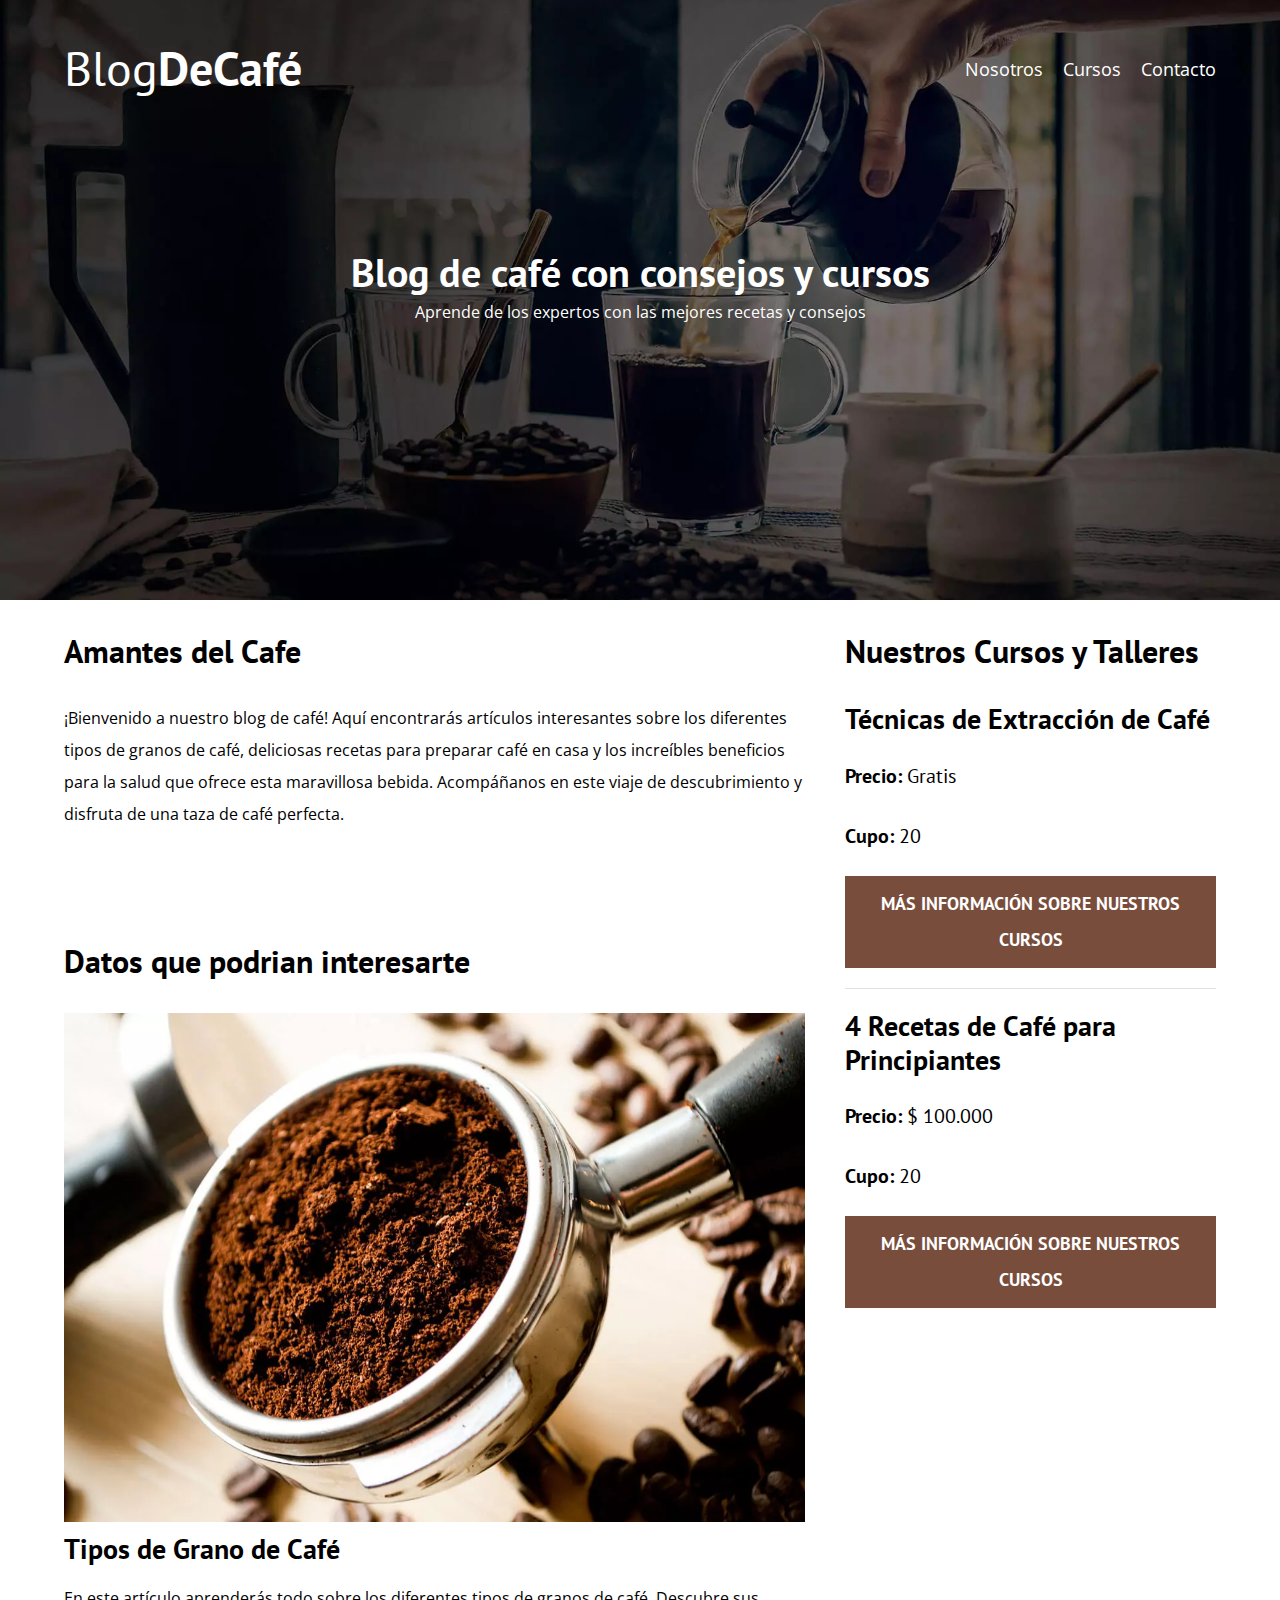
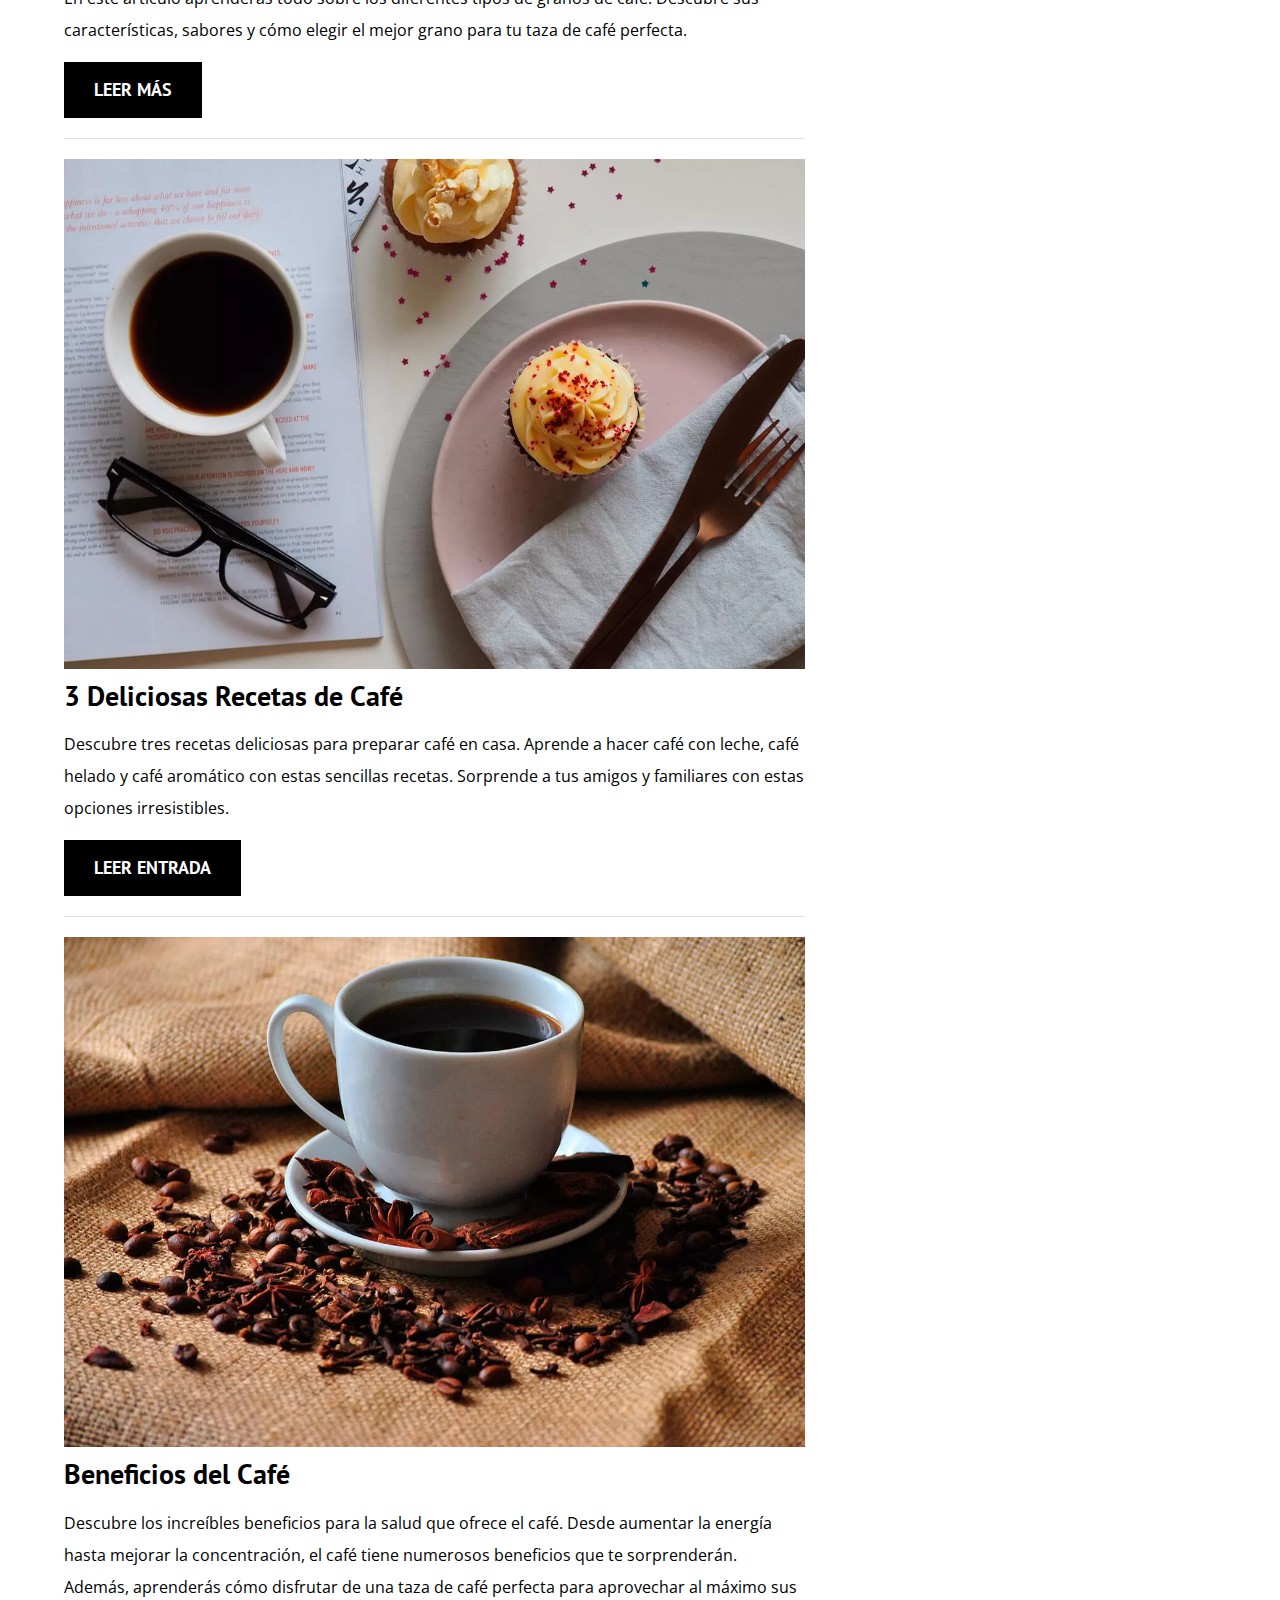
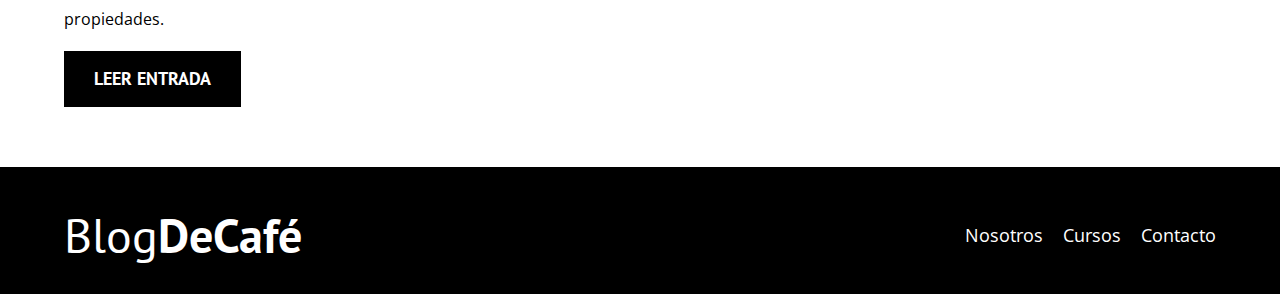
<file: index.html>
<!DOCTYPE html>
<html lang="en">

<head>
    <meta charset="UTF-8">
    <meta name="viewport" content="width=device-width, initial-scale=1.0">
    <title>BlogDeCafé</title>
    <meta name="description" content="Página web de blog de café">

    <!-- Prefetch -->
    <link rel="prefetch" href="nosotros.html" as="document">

    <!-- Preload -->
    <link rel="preload" href="css/normalize.css" as="style">
    <link rel="stylesheet" href="css/normalize.css">

    <link rel="preload"
        href="https://fonts.googleapis.com/css2?family=Open+Sans&family=PT+Sans:wght@400;700&display=swap"
        crossorigin="crossorigin" as="font">
    <link href="https://fonts.googleapis.com/css2?family=Open+Sans&family=PT+Sans:wght@400;700&display=swap"
        rel="stylesheet">

    <link rel="preload" href="css/style.css" as="style">
    <link rel="stylesheet" href="css/style.css">
</head>

<body>

    <header class="header">

        <div class="contenedor">
            <div class="barra">
                <a class="logo" href="index.html">
                    <h1 class="logo__nombre no-margin centrar-texto">Blog<span class="logo__bold">DeCafé</span></h1>
                </a>

                <nav class="navegacion">
                    <a href="nosotros.html" class="navegacion__enlace">Nosotros</a>
                    <a href="cursos.html" class="navegacion__enlace">Cursos</a>
                    <a href="contacto.html" class="navegacion__enlace">Contacto</a>
                </nav>
            </div>
        </div>

        <div class="header__texto">
            <h2 class="no-margin">Blog de café con consejos y cursos</h2>
            <p class="no-margin">Aprende de los expertos con las mejores recetas y consejos</p>
        </div>
    </header>
    <!-- inicio de presentacion de blog con ariculos por hector inicio -->
    <div class="contenedor contenido-principal">
        <main class="blog">
            <h3>Amantes del Cafe</h3>
            <p>¡Bienvenido a nuestro blog de café! Aquí encontrarás artículos interesantes sobre los diferentes tipos de
                granos de café, deliciosas recetas para preparar café en casa y los increíbles beneficios para la salud
                que ofrece esta maravillosa bebida. Acompáñanos en este viaje de descubrimiento y disfruta de una taza
                de café perfecta.</p>

            <br></br>

            <h3>Datos que podrian interesarte</h3>
            <article class="entrada">
                <div class="entrada__imagen">
                    <picture>
                        <source loading="lazy" srcset="img/blog1.webp" type="image/webp">
                        <img loading="lazy" src="img/blog1.jpg" alt="imagen blog">
                    </picture>
                </div>

                <div class="entrada__contenido">
                    <h4 class="no-margin">Tipos de Grano de Café</h4>
                    <p>En este artículo aprenderás todo sobre los diferentes tipos de granos de café. Descubre sus
                        características, sabores y cómo elegir el mejor grano para tu taza de café perfecta.</p>
                    <a href="https://www.kitchenaid.es/blog/tipos-de-granos-de-cafe" class="boton boton--primario">Leer
                        más</a>
                </div>
            </article>

            <article class="entrada">
                <div class="entrada__imagen">
                    <picture>
                        <source loading="lazy" srcset="img/blog2.webp" type="image/webp">
                        <img loading="lazy" src="img/blog2.jpg" alt="imagen blog">
                    </picture>
                </div>

                <div class="entrada__contenido">
                    <h4 class="no-margin">3 Deliciosas Recetas de Café</h4>
                    <p>Descubre tres recetas deliciosas para preparar café en casa. Aprende a hacer café con leche, café
                        helado y café aromático con estas sencillas recetas. Sorprende a tus amigos y familiares con
                        estas opciones irresistibles.</p>
                    <a href="https://www.tassimo.com/es/3-recetas-con-cafe-de-un-brunch-esta-pascua"
                        class="boton boton--primario">Leer Entrada</a>
                </div>
            </article>

            <article class="entrada">
                <div class="entrada__imagen">
                    <picture>
                        <source loading="lazy" srcset="img/blog3.webp" type="image/webp">
                        <img loading="lazy" src="img/blog3.jpg" alt="imagen blog">
                    </picture>
                </div>

                <div class="entrada__contenido">
                    <h4 class="no-margin">Beneficios del Café</h4>
                    <p>Descubre los increíbles beneficios para la salud que ofrece el café.
                        Desde aumentar la energía hasta mejorar la concentración, el café tiene numerosos beneficios que
                        te sorprenderán.
                        Además, aprenderás cómo disfrutar de una taza de café perfecta para aprovechar al máximo sus
                        propiedades.</p>
                    <a href="https://www.bonka.es/amor-por-el-cafe/10-beneficios-cafe"
                        class="boton boton--primario">Leer Entrada</a>
                </div>
            </article>
        </main>
        <aside class="sidebar">
            <h3>Nuestros Cursos y Talleres</h3>

            <ul class="cursos no-padding">
                <li class="widget-curso">
                    <h4 class="no-margin">Técnicas de Extracción de Café</h4>
                    <p class="widget-curso__label">Precio:
                        <span class="widget-curso__info">Gratis</span>
                    </p>
                    <p class="widget-curso__label">Cupo:
                        <span class="widget-curso__info">20</span>
                    </p>
                    <a href="cursos.html#curso1" class="boton boton--secundario">Más Información sobre nuestros cursos</a>
                </li>

                <li class="widget-curso">
                    <h4 class="no-margin">4 Recetas de Café para Principiantes</h4>
                    <p class="widget-curso__label">Precio:
                        <span class="widget-curso__info">$ 100.000</span>
                    </p>
                    <p class="widget-curso__label">Cupo:
                        <span class="widget-curso__info">20</span>
                    </p>
                    <a href="cursos.html#curso2" class="boton boton--secundario">Más Información sobre nuestros cursos</a>
                </li>
            </ul>
        </aside>
    </div>

    <!-- inicio de presentacion de blog con ariculos por hector fin -->



    <div class="contenedor contenido-principal">


    </div>

    <script src="js/modernizr.js"></script>
</body>

<footer class="footer">
    <div class="contenedor">
        <div class="barra">
            <a class="logo" href="index.html">
                <h1 class="logo__nombre no-margin centrar-texto">Blog<span class="logo__bold">DeCafé</span></h1>
            </a>
            <nav class="navegacion">
                <a href="nosotros.html" class="navegacion__enlace">Nosotros</a>
                <a href="cursos.html" class="navegacion__enlace">Cursos</a>
                <a href="contacto.html" class="navegacion__enlace">Contacto</a>
            </nav>
        </div>
    </div>
</footer>

</html>
</file>
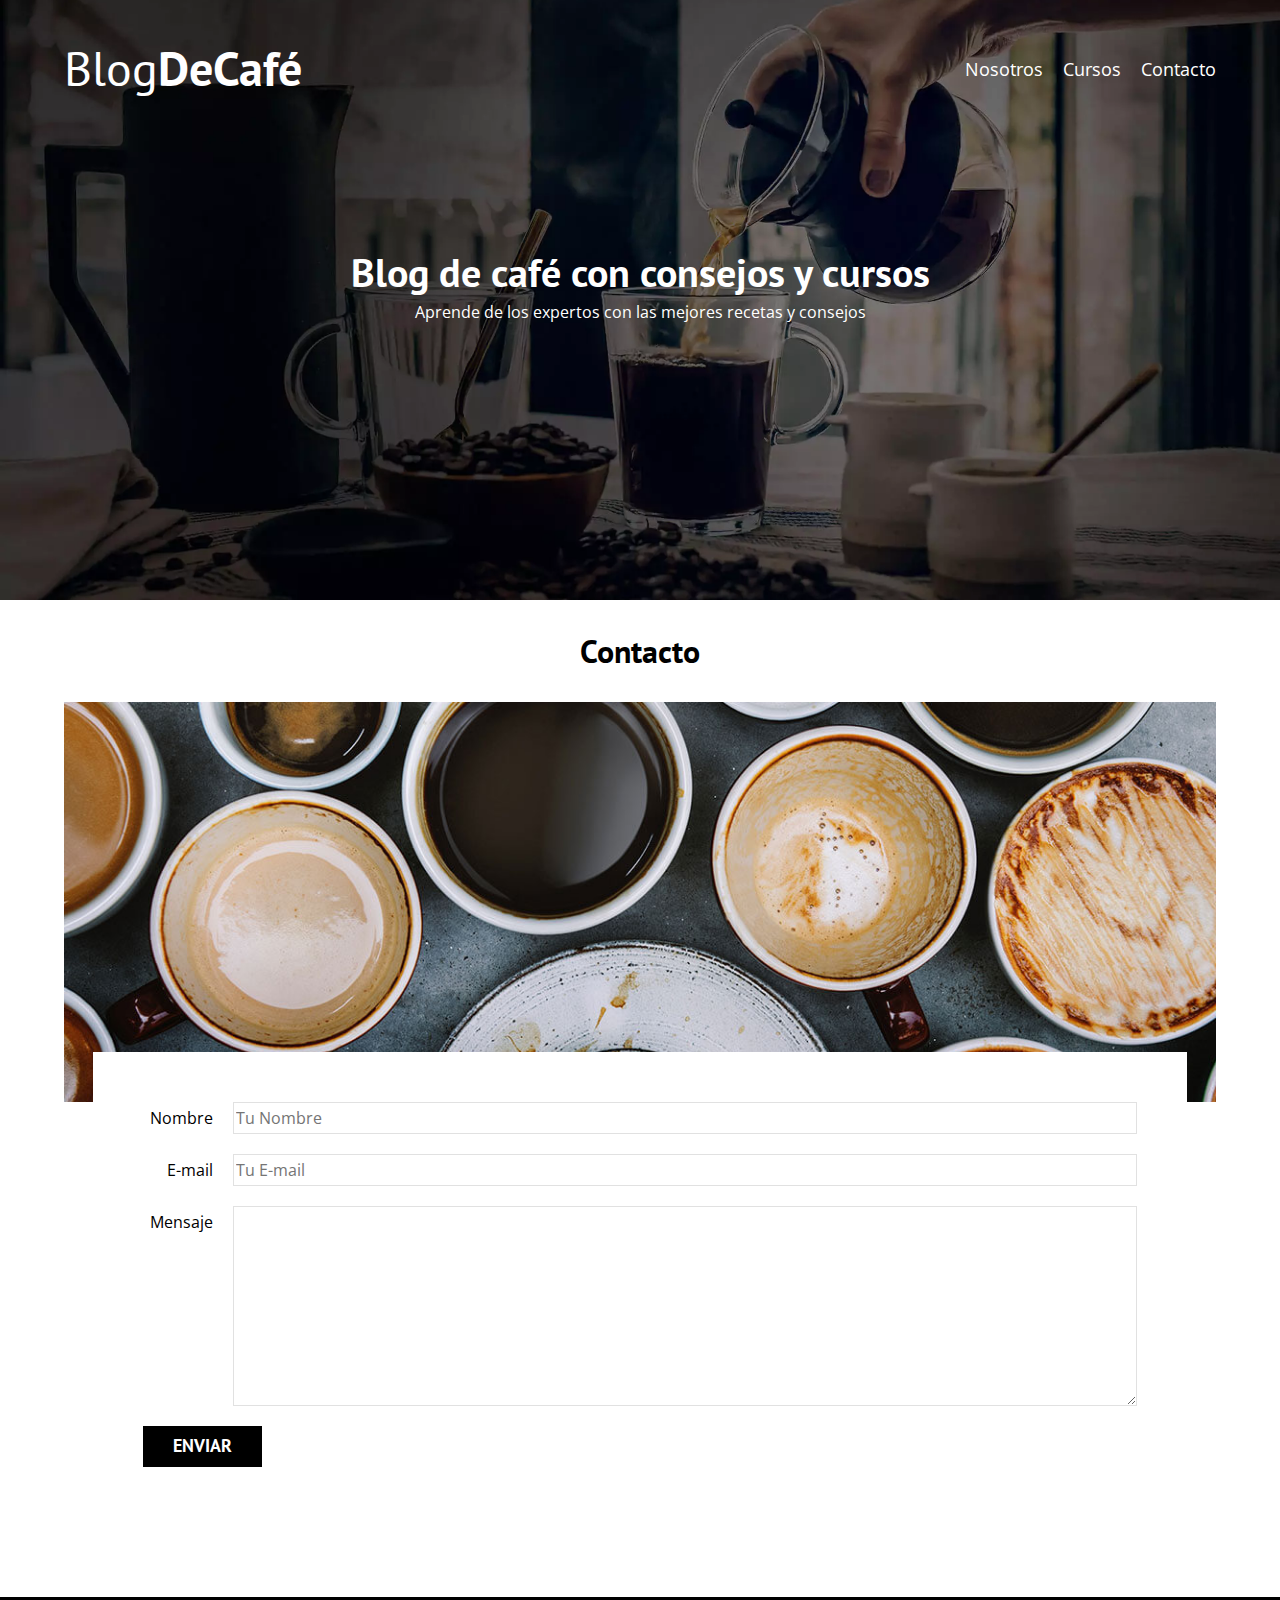
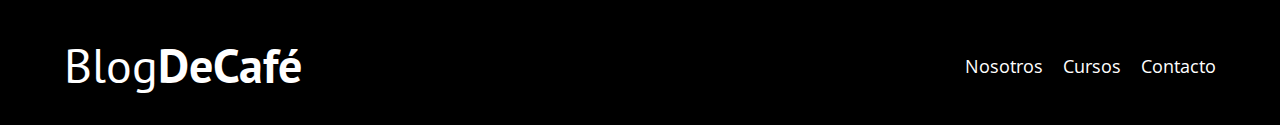
<file: contacto.html>
<!DOCTYPE html>
<html lang="en">
<head>
    <meta charset="UTF-8">
    <meta name="viewport" content="width=device-width, initial-scale=1.0">
    <title>BlogDeCafé</title>
    <link rel="stylesheet" href="css/normalize.css">
    <link href="https://fonts.googleapis.com/css2?family=Open+Sans&family=PT+Sans:wght@400;700&display=swap" rel="stylesheet">
    <link rel="stylesheet" href="css/style.css">
</head>
<body>

    <header class="header">

        <div class="contenedor">
            <div class="barra">
                <a class="logo" href="index.html">
                    <h1 class="logo__nombre no-margin centrar-texto">Blog<span class="logo__bold">DeCafé</span></h1>
                </a>

                <nav class="navegacion">
                    <a href="nosotros.html" class="navegacion__enlace">Nosotros</a>
                    <a href="cursos.html" class="navegacion__enlace">Cursos</a>
                    <a href="contacto.html" class="navegacion__enlace">Contacto</a>
                </nav>
            </div>
        </div>

        <div class="header__texto">
            <h2 class="no-margin">Blog de café con consejos y cursos</h2>
            <p class="no-margin">Aprende de los expertos con las mejores recetas y consejos</p>
        </div>
    </header>

    <main class="contenedor">
        <h3 class="centrar-texto">Contacto</h3>

        <div class="contacto-bg"></div>

        <form class="formulario">
            <div class="campo">
                <label class="campo__label" for="nombre">Nombre</label>
                <input 
                    class="campo__field"
                    type="text" 
                    placeholder="Tu Nombre" 
                    id="nombre"
                >
            </div>
            <div class="campo">
                <label class="campo__label" for="email">E-mail</label>
                <input 
                    class="campo__field"
                    type="email" 
                    placeholder="Tu E-mail" 
                    id="email"
                >
            </div>
            <div class="campo">
                <label class="campo__label" for="mensaje">Mensaje</label>
                <textarea 
                    class="campo__field campo__field--textarea"
                    id="mensaje"
                ></textarea>
            </div>

            <div class="campo">
                <input type="submit" value="Enviar" class="boton boton--primario">
            </div>
        </form>

        
    </main>

    <footer class="footer">
        <div class="contenedor">
            <div class="barra">
                <a class="logo" href="index.html">
                    <h1 class="logo__nombre no-margin centrar-texto">Blog<span class="logo__bold">DeCafé</span></h1>
                </a>

                <nav class="navegacion">
                    <a href="nosotros.html" class="navegacion__enlace">Nosotros</a>
                    <a href="cursos.html" class="navegacion__enlace">Cursos</a>
                    <a href="contacto.html" class="navegacion__enlace">Contacto</a>
                </nav>
            </div>
        </div>
    </footer>
    <script src="js/modernizr.js"></script>
</body>
</html>
</file>
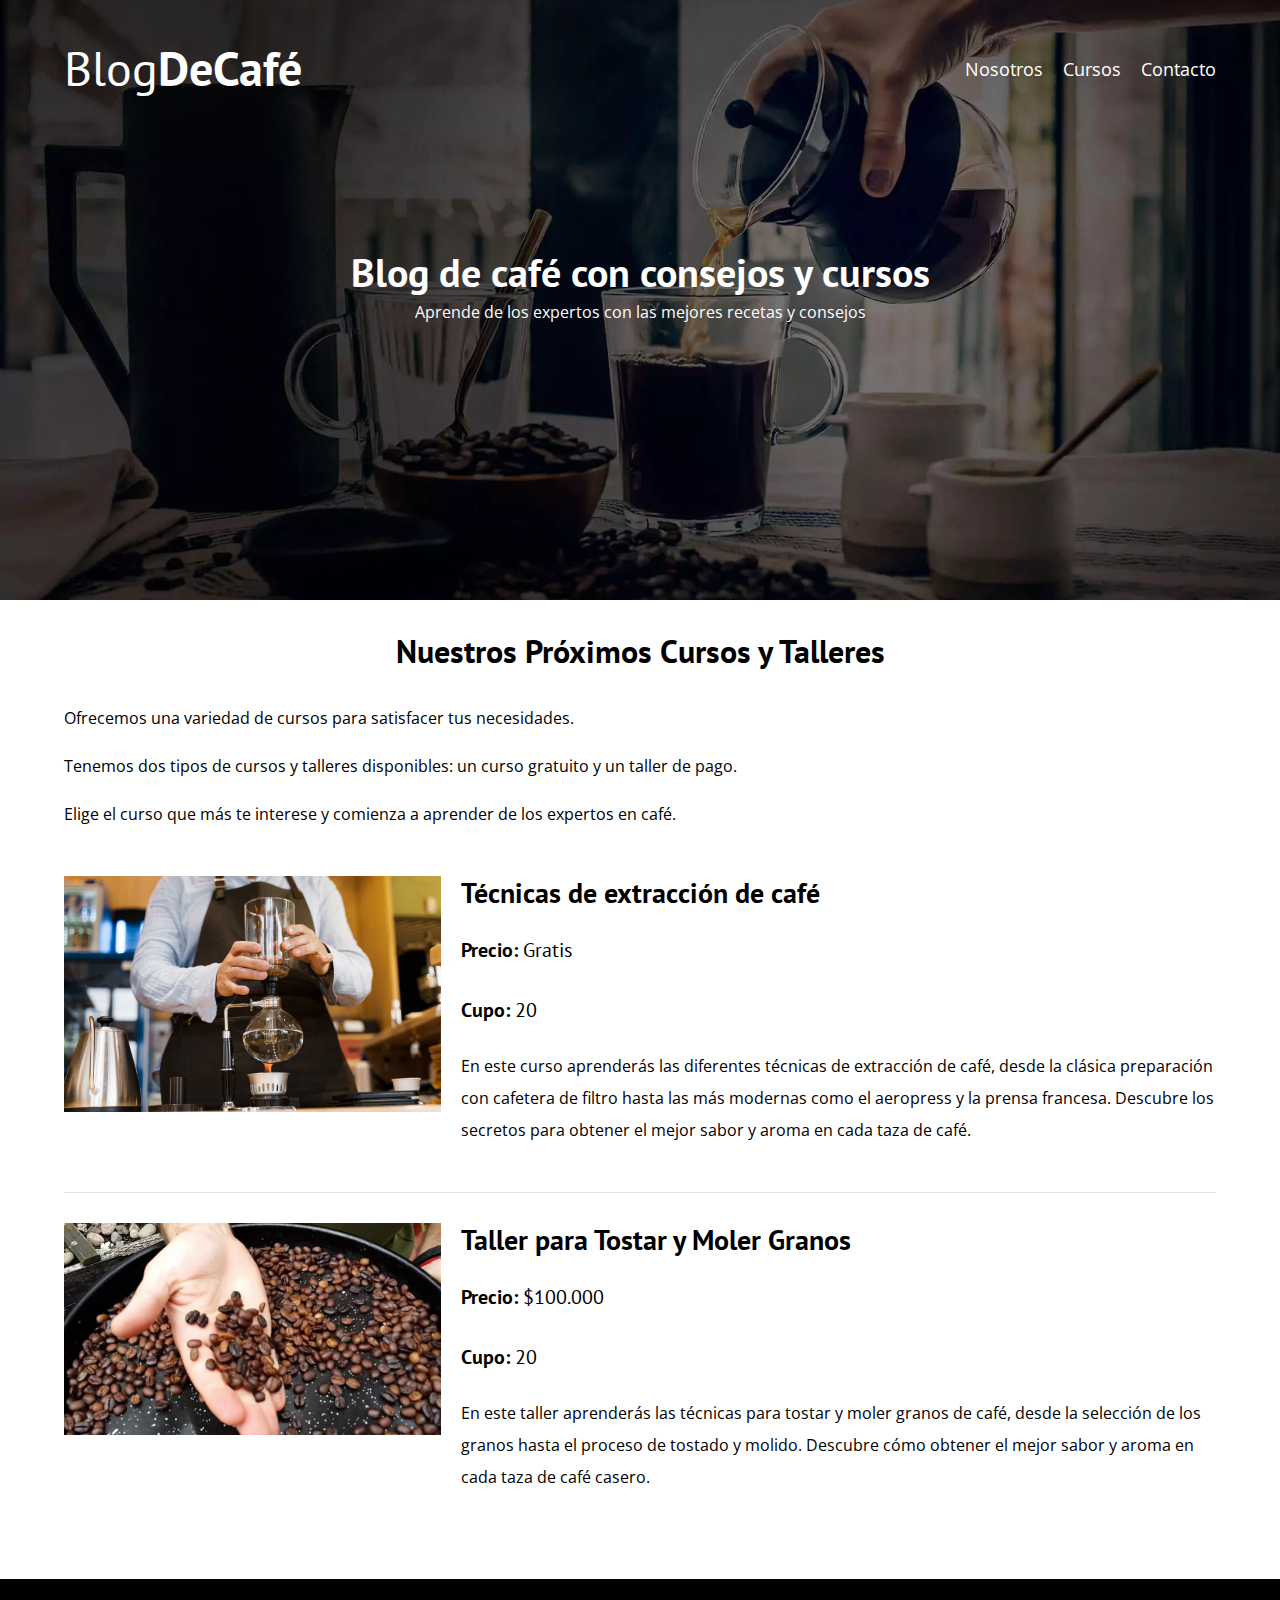
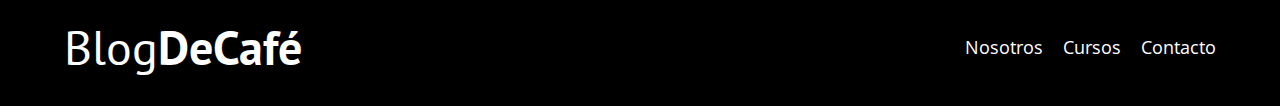
<file: cursos.html>
<!DOCTYPE html>
<html lang="en">

<head>
    <meta charset="UTF-8">
    <meta name="viewport" content="width=device-width, initial-scale=1.0">
    <title>BlogDeCafé</title>
    <link rel="stylesheet" href="css/normalize.css">
    <link href="https://fonts.googleapis.com/css2?family=Open+Sans&family=PT+Sans:wght@400;700&display=swap"
        rel="stylesheet">
    <link rel="stylesheet" href="css/style.css">
</head>

<body>

    <header class="header">

        <div class="contenedor">
            <div class="barra">
                <a class="logo" href="index.html">
                    <h1 class="logo__nombre no-margin centrar-texto">Blog<span class="logo__bold">DeCafé</span></h1>
                </a>

                <nav class="navegacion">
                    <a href="nosotros.html" class="navegacion__enlace">Nosotros</a>
                    <a href="cursos.html" class="navegacion__enlace">Cursos</a>
                    <a href="contacto.html" class="navegacion__enlace">Contacto</a>
                </nav>
            </div>
        </div>

        <div class="header__texto">
            <h2 class="no-margin">Blog de café con consejos y cursos</h2>
            <p class="no-margin">Aprende de los expertos con las mejores recetas y consejos</p>
        </div>
    </header>

    <main class="contenedor">
        <h3 class="centrar-texto">Nuestros Próximos Cursos y Talleres</h3>
        <p></p>
        <p>Ofrecemos una variedad de cursos para satisfacer tus necesidades. </p>
        <p> Tenemos dos tipos de cursos y talleres disponibles: un curso gratuito y un taller de pago.</p>
        <p>Elige el curso que más te interese y comienza a aprender de los expertos en café.</p>

        <section id='curso1' class="curso">
            <div class="curso__imagen">
                <img src="img/curso_1.jpg" alt="Imagen del curso">
            </div>
            <div class="curso__informacion">
                <h4 class="no-margin">Técnicas de extracción de café</h4>
                <p class="curso__label">Precio:
                    <span class="curso__info">Gratis</span>
                </p>
                <p class="curso__label">Cupo:
                    <span class="curso__info">20</span>
                </p>
                <p class="curso__descripcion">
                    En este curso aprenderás las diferentes técnicas de extracción de café, desde la clásica preparación
                    con cafetera de filtro hasta las más modernas como el aeropress y la prensa francesa. Descubre los
                    secretos para obtener el mejor sabor y aroma en cada taza de café.
                </p>
            </div>
        </section> <!--.curso-informacion-->
        </div> <!--.curso -->

        <section id='curso2' class="curso">
            <div class="curso__imagen">
                <img src="img/curso_2.jpg" alt="Imagen del curso">
            </div>
            <div class="curso__informacion">
                <h4 class="no-margin">Taller para Tostar y Moler Granos</h4>
                <p class="curso__label">Precio:
                    <span class="curso__info">$100.000</span>
                </p>
                <p class="curso__label">Cupo:
                    <span class="curso__info">20</span>
                </p>
                <p class="curso__descripcion">
                    En este taller aprenderás las técnicas para tostar y moler granos de café, desde la selección de los
                    granos hasta el proceso de tostado y molido. Descubre cómo obtener el mejor sabor y aroma en cada
                    taza de café casero.
                </p>
            </div>
        </section> <!--.curso-informacion-->
        </div> <!--.curso -->



    </main>

    <footer class="footer">
        <div class="contenedor">
            <div class="barra">
                <a class="logo" href="index.html">
                    <h1 class="logo__nombre no-margin centrar-texto">Blog<span class="logo__bold">DeCafé</span></h1>
                </a>
                <nav class="navegacion">
                    <a href="nosotros.html" class="navegacion__enlace">Nosotros</a>
                    <a href="cursos.html" class="navegacion__enlace">Cursos</a>
                    <a href="contacto.html" class="navegacion__enlace">Contacto</a>
                </nav>
            </div>
        </div>
    </footer>
    <script src="js/modernizr.js"></script>
    </body>

</html>
</file>
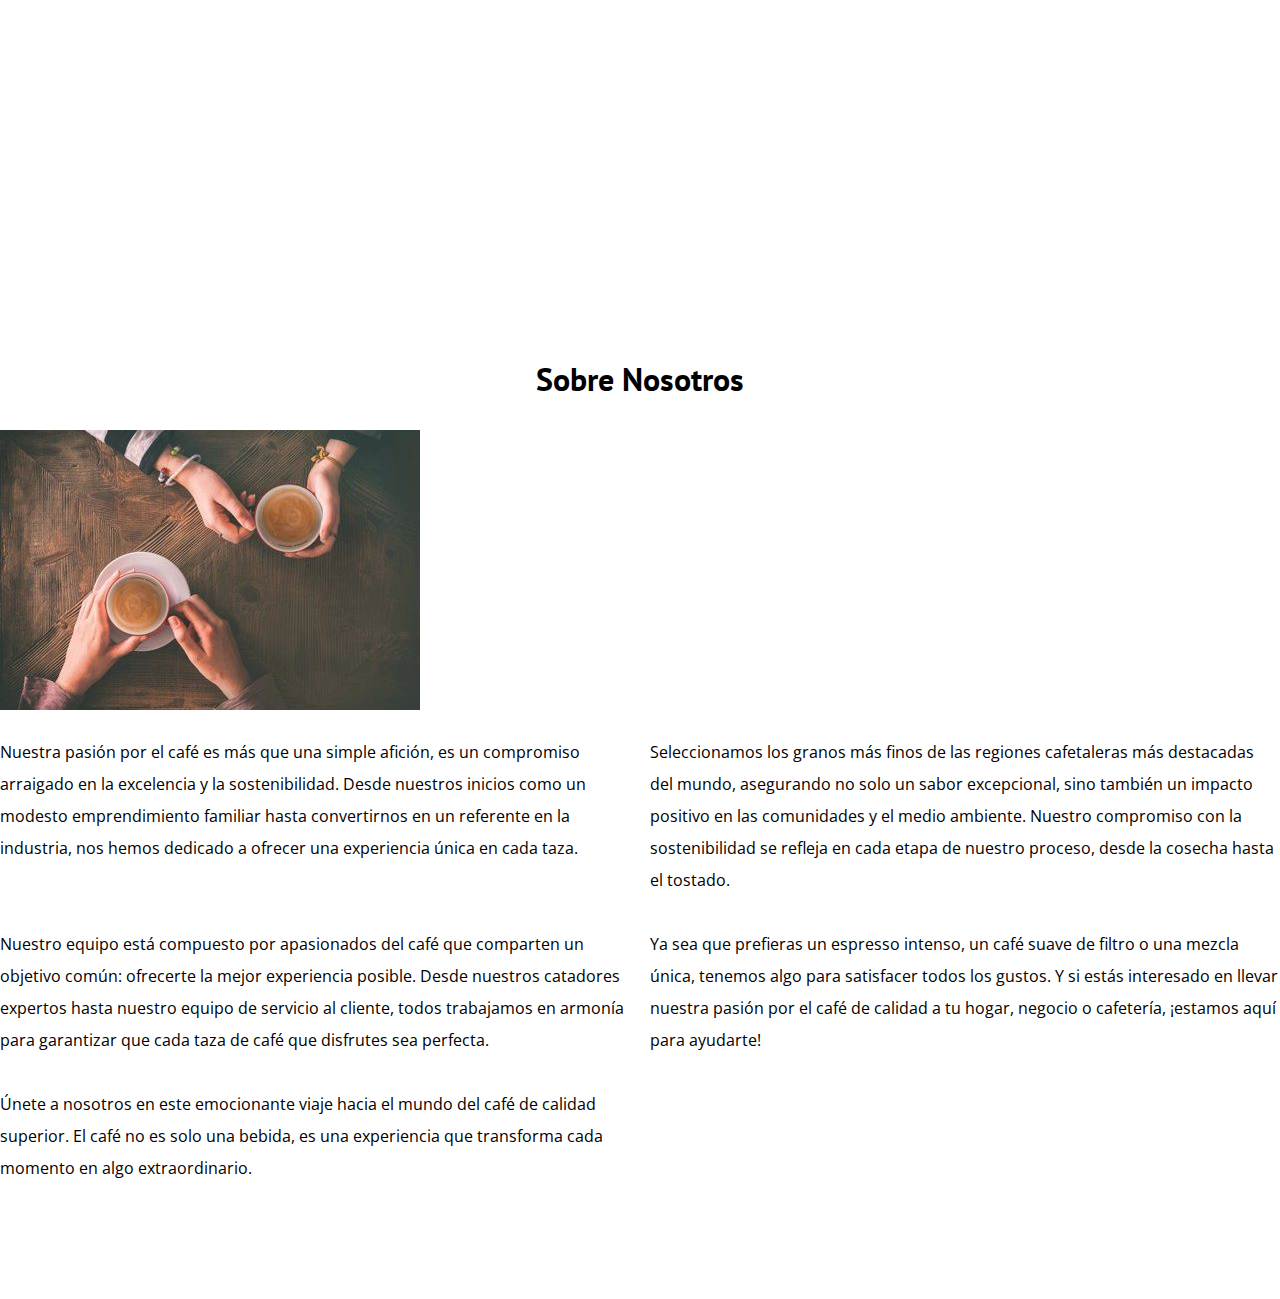
<file: nosotros.html>
<!DOCTYPE html>
<html lang="en">
<head>
    <meta charset="UTF-8">
    <meta name="viewport" content="width=device-width, initial-scale=1.0">
    <title>BlogDeCafé</title>
    <link rel="stylesheet" href="../css/normalize.css">
    <link href="https://fonts.googleapis.com/css2?family=Open+Sans&family=PT+Sans:wght@400;700&display=swap" rel="stylesheet">

    <link rel="stylesheet" href="../css/style.css">
</head>
<body>

    <!-- Encabezado -->
    <header></header>
        <div class="contenedor">
            <div class="barra">
                <a class="logo" href="index.html">
                    <h1 class="logo__nombre no-margin centrar-texto">Blog<span class="logo__bold">DeCafé</span></h1>
                </a>

                <nav class="navegacion">
                    <a href="nosotros.html" class="navegacion__enlace">Nosotros</a>
                    <a href="cursos.html" class="navegacion__enlace">Cursos</a>
                    <a href="contacto.html" class="navegacion__enlace">Contacto</a>
                </nav>
            </div>
        </div>

        <div class="header__texto">
            <h2 class="no-margin">Blog de café con consejos y cursos</h2>
            <p class="no-margin">Aprende de los expertos con las mejores recetas y consejos</p>
        </div>
    </header>

    <!-- Contenido principal -->
    <main>
        <h3 class="centrar-texto">Sobre Nosotros</h3>

        <div class="sobre-nosotros">
            <div class="sobre-nosotros__imagen">
                <img src="../img/nosotros.jpg" alt="imagen nosotros">
            </div>

            <div class="sobre-nosotros__texto"></div>
                <p>Nuestra pasión por el café es más que una simple afición, es un compromiso arraigado en la excelencia y la sostenibilidad. Desde nuestros inicios como un modesto emprendimiento familiar hasta convertirnos en un referente en la industria, nos hemos dedicado a ofrecer una experiencia única en cada taza.</p>

                <p>Seleccionamos los granos más finos de las regiones cafetaleras más destacadas del mundo, asegurando no solo un sabor excepcional, sino también un impacto positivo en las comunidades y el medio ambiente. Nuestro compromiso con la sostenibilidad se refleja en cada etapa de nuestro proceso, desde la cosecha hasta el tostado.</p>

                <p>Nuestro equipo está compuesto por apasionados del café que comparten un objetivo común: ofrecerte la mejor experiencia posible. Desde nuestros catadores expertos hasta nuestro equipo de servicio al cliente, todos trabajamos en armonía para garantizar que cada taza de café que disfrutes sea perfecta.</p>

                <p>Ya sea que prefieras un espresso intenso, un café suave de filtro o una mezcla única, tenemos algo para satisfacer todos los gustos. Y si estás interesado en llevar nuestra pasión por el café de calidad a tu hogar, negocio o cafetería, ¡estamos aquí para ayudarte!</p>

                <p>Únete a nosotros en este emocionante viaje hacia el mundo del café de calidad superior. El café no es solo una bebida, es una experiencia que transforma cada momento en algo extraordinario.</p>
            </div>
        </div>
    </main>

    <!-- Pie de página -->
    <footer>
        <div class="contenedor">
            <div class="barra">
                <a class="logo" href="index.html">
                    <h1 class="logo__nombre no-margin centrar-texto">Blog<span class="logo__bold">DeCafé</span></h1>
                </a>

                <nav class="navegacion">
                    <a href="nosotros.html" class="navegacion__enlace">Nosotros</a>
                    <a href="cursos.html" class="navegacion__enlace">Cursos</a>
                    <a href="contacto.html" class="navegacion__enlace">Contacto</a>
                </nav>
            </div>
        </div>
    </footer>
    
    <script src="../js/modernizr.js"></script>
</body>
</html>
</file>
<file: css/style.css>
:root {
    --fuenteHeading: 'PT Sans', sans-serif;
    --fuenteParrafos: 'Open Sans', sans-serif;

    --primario: #784D3C;
    --gris: #e1e1e1;
    --blanco: #ffffff;
    --negro: #000000;
}
html {
    box-sizing: border-box;
    font-size: 62.5%; /* 1 rem = 10px */    
}
*, *:before, *:after {
    box-sizing: inherit;
}
body {
    font-family: var(--fuenteParrafos);
    font-size: 1.6rem;
    line-height: 2;
}

/** Globales **/
.contenedor {
    width: min(90%, 120rem);
    margin: 0 auto;
}
a {
    text-decoration: none;
}
h1, h2, h3, h4 {
    font-family: var(--fuenteHeading);
    line-height: 1.2;
}
h1 {
    font-size: 4.8rem;
}
h2 {
    font-size: 4rem;
}
h3 {
    font-size: 3.2rem;
}
h4 {
    font-size: 2.8rem;
}
img {
    max-width: 100%;
}
/** Utilidades **/
.no-margin {
    margin: 0;
}
.no-padding {
    padding: 0;
}
.centrar-texto {
    text-align: center;
}

/** Header **/
.webp .header {
    background-image: url(../img/banner.webp);
}
.no-webp .header {
    background-image: url(../img/banner.jpg);
}
.header {
    height: 60rem;
    background-size: cover;
    background-repeat: no-repeat;
    background-position: center center;
}
.header__texto {
   text-align: center;
   color: var(--blanco);
   margin-top: 5rem;
}
@media (min-width: 768px) {
    .header__texto {
        margin-top: 15rem;
    }
}
.barra {
    padding-top: 4rem;
}

@media (min-width: 768px) {
    .barra {
        display: flex;
        justify-content: space-between;
        align-items: center;
    }
}
.logo {
    color: var(--blanco);
    
}
.logo__nombre {
    font-weight: 400;
}
.logo__bold {
    font-weight: 700;
}
@media (min-width: 768px) {
    .navegacion {
        display: flex;
        gap: 2rem;
    }
}
.navegacion__enlace {
    display: block;
    text-align: center;
    font-size: 1.8rem;
    color: var(--blanco);
}

@media (min-width: 768px) {
    .contenido-principal {
        display: grid;
        grid-template-columns: 2fr 1fr;
        column-gap: 4rem;
    }
}

.entrada {
    border-bottom: 1px solid var(--gris);
    margin-bottom: 2rem;
}
.entrada:last-of-type {
    border: none;
    margin-bottom: 0;
}
.boton {
    display: block;
    font-family: var(--fuenteHeading);
    color: var(--blanco);
    text-align: center;
    padding: 1rem 3rem;
    font-size: 1.8rem;
    text-transform: uppercase;
    font-weight: 700;
    margin-bottom: 2rem;
    border: none;
}

@media (min-width: 768px) {
    .boton {
        display: inline-block;

    }
}
.boton:hover {
    cursor: pointer;
}
.boton--primario {
    background-color: var(--negro);
}
.boton--secundario {
    background-color: var(--primario);
}

.cursos {
    list-style: none;
}

.widget-curso {
    border-bottom: 1px solid var(--gris);
    margin-bottom: 2rem;
}
.widget-curso:last-of-type {
    border: none;
    margin-bottom: 0;
}
.widget-curso__label {
    font-family: var(--fuenteHeading);
    font-weight: bold;
}
.widget-curso__info {
    font-weight: normal;
}
.widget-curso__label,
.widget-curso__info {
    font-size: 2rem;
}

.footer {
    background-color: var(--negro);
    padding-bottom: 3rem;
    margin-top: 4rem;
}

/** Sobre Nosotros **/
@media (min-width: 768px) {
    .sobre-nosotros {
        display: grid;
        grid-template-columns: repeat(2, 1fr);
        column-gap: 2rem;
    }
}

/** Cursos **/
.curso {
    padding: 3rem 0;
    border-bottom: 1px solid var(--gris);
}
@media (min-width: 768px) {
    .curso {
        display: grid;
        grid-template-columns: 1fr 2fr;
        column-gap: 2rem;
    }
}
.curso:last-of-type {
   border: none;
}
.curso__label {
    font-family: var(--fuenteHeading);
    font-weight: bold;
}
.curso__info {
    font-weight: normal;
}
.curso__label,
.curso__info {
    font-size: 2rem;
}

/** Contacto **/
.contacto-bg {
    background-image: url(../img/contacto.jpg);
    height: 40rem;
    background-size: cover;
    background-repeat: no-repeat;
}

.formulario {
    background-color: var(--blanco);
    margin: -5rem auto 0 auto;
    width: 95%;
    padding: 5rem;
}
.campo {
    display: flex;
    margin-bottom: 2rem;
}
.campo__label {
    flex: 0 0 9rem;
    text-align: right;
    padding-right: 2rem;
}
.campo__field {
    flex: 1;
    border: 1px solid var(--gris);
}
.campo__field--textarea {
    height: 20rem;
}
</file>
